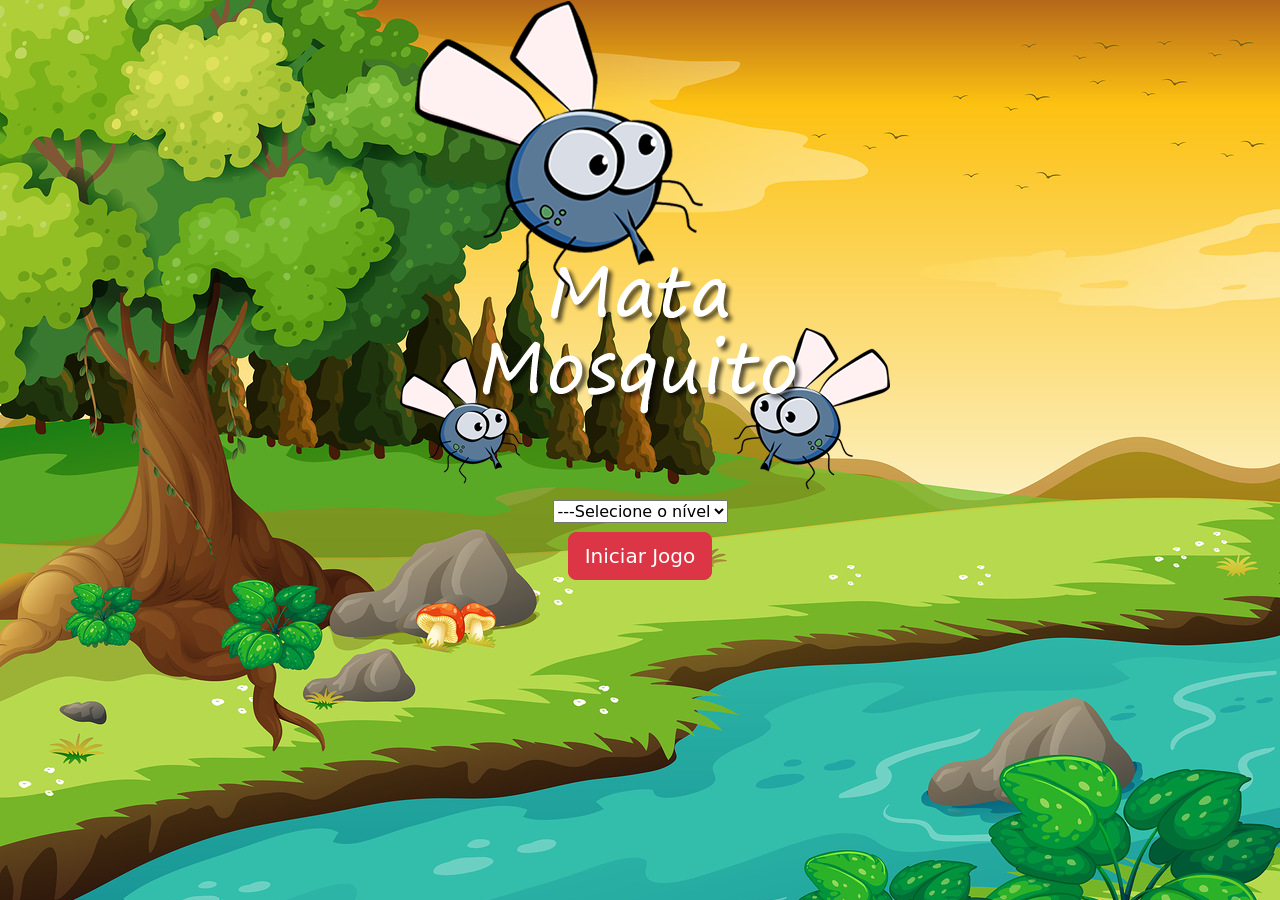
<file: index.html>
<!DOCTYPE html>
<html lang="pt-br">
<head>
    <meta charset="UTF-8">
    <meta name="viewport" content="width=device-width, initial-scale=1.0">
    <link rel="stylesheet" href="css/bootstrap.min.css">
    <link rel="stylesheet" href="estilo.css">
    <title>Document</title>
    <script>
        function iniciarJogo(){
            var nivel = document.getElementById("nivel").value
            console.log(nivel)
            if(nivel===""){
                alert("Selecione um nível para jogar!")
                return false
            }
            window.location.href = "app.html?"+nivel
        }
    </script>
</head>
<body>
    
<div class="container">
    <div class="row">
        <div class="col">
            <div class="d-flex justify-content-center">
                <img src="imagens/game.png">
            </div>
        </div>
    </div>

    <div class="row">
        <div class="col">
            <div class=" d-flex justify-content-center">
                <div class="mb-2">
                    <select class="from-control" id="nivel">
                        <option value="">---Selecione o nível</option>
                        <option value="normal">Normal</option>
                        <option value="dificil">Dificil</option>
                        <option value="chuncknorris">Chunck Norris</option>
                    </select>
                </div>
            </div>
        </div>
    </div>

    <div class="row">
        <div class="col">
            <div class="d-flex justify-content-center">
                <button 
                    type="button" 
                    class="btn btn-danger btn-lg"
                    onclick="iniciarJogo()"
                    >
                    Iniciar Jogo
                </button>

            </div>

        </div>

    </div>
</div>


</body>
</html>
</file>
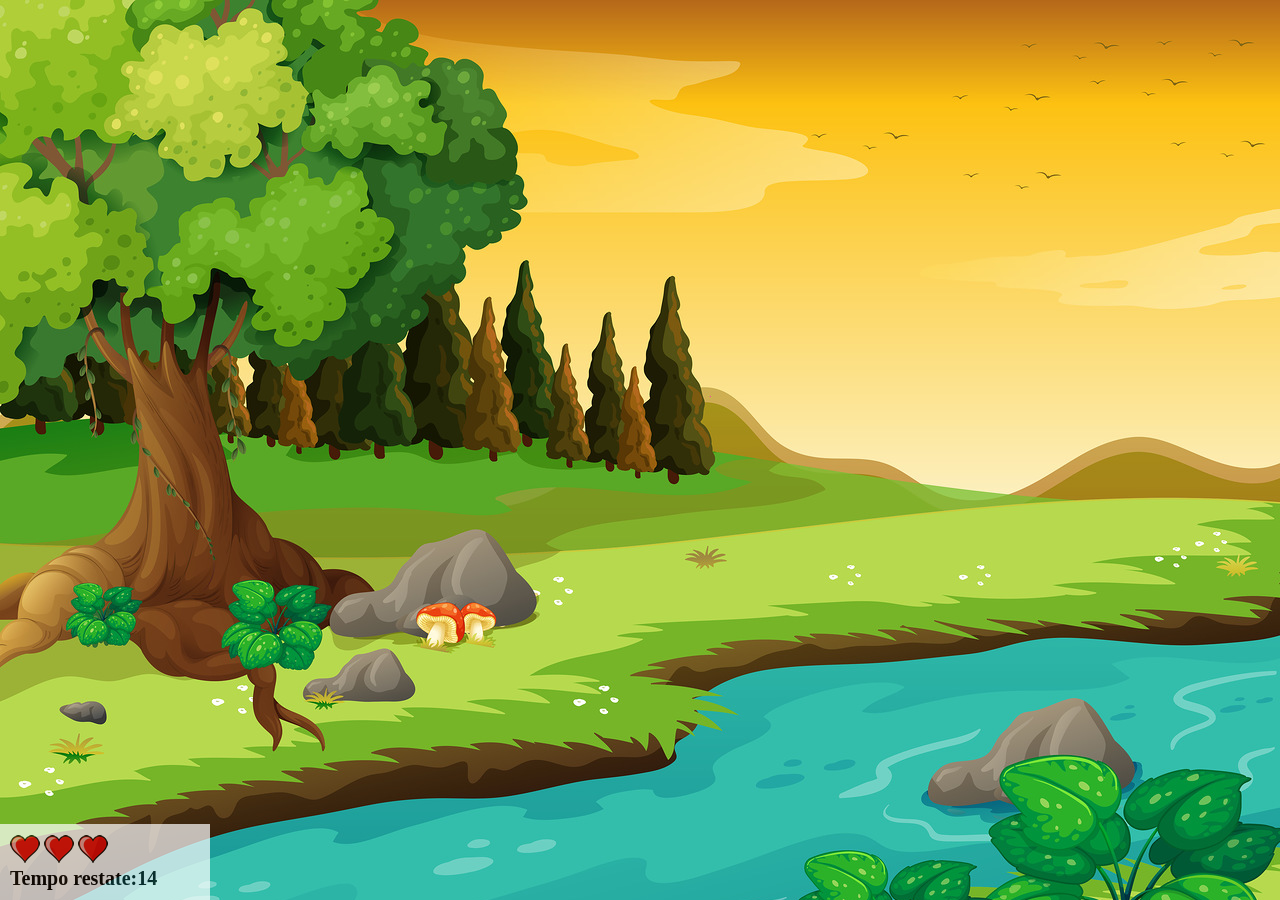
<file: app.html>
<!DOCTYPE html>
<html lang="pt-br">
<head>
    <meta charset="UTF-8">
    <meta name="viewport" content="width=device-width, initial-scale=1.0">
    <link rel="stylesheet" href="estilo.css">
    <script src="jogo.js"></script>
    <title>Document</title>
</head>
<body onresize="ajustaTamnhoPalcoJogo()">
    <div class="painel">
        <div class="vidas">
            <img id="v1" src="imagens/coracao_cheio.png">
            <img id="v2" src="imagens/coracao_cheio.png">
            <img id="v3" src="imagens/coracao_cheio.png">

        </div>
        <div class="cronometro">
            Tempo restate:<span id="cronometro"></span>

        </div>

    </div>
    <script>
        document.getElementById('cronometro').innerHTML=tempo
        var criarMosca = setInterval(function(){
            posicaoRandomica()
        },criaMoscaTempo)
    </script>
</body>
</html>
</file>
<file: estilo.css>
html{
    cursor: url(imagens/mata_mosca.png) 30 30, auto;
}

body{
    background-image:  url(imagens/bg.jpg);
    background-repeat: no-repeat;
}
.ladoA{
    transform: scale(1);
}
.ladoB{
    transform: scale(-1);
}
.mosca1{
    width: 50px;
    height: 50px;
}
.mosca2{
    width: 70px;
    height: 70px;
}
.mosca3{
    width: 90px;
    height: 90px;
}
.painel{
    position: absolute;
    width:190px;
    padding:10px;
    left:0px;
    bottom: 0px;
    border-top: solid 1px #fff;
    background-color: #fff;
    opacity: 0.7;
}


.vidas{
    float:left;

}
.cronometro{
    float: left;
    font-size:20px;
    font-weight: bold;
}
</file>
